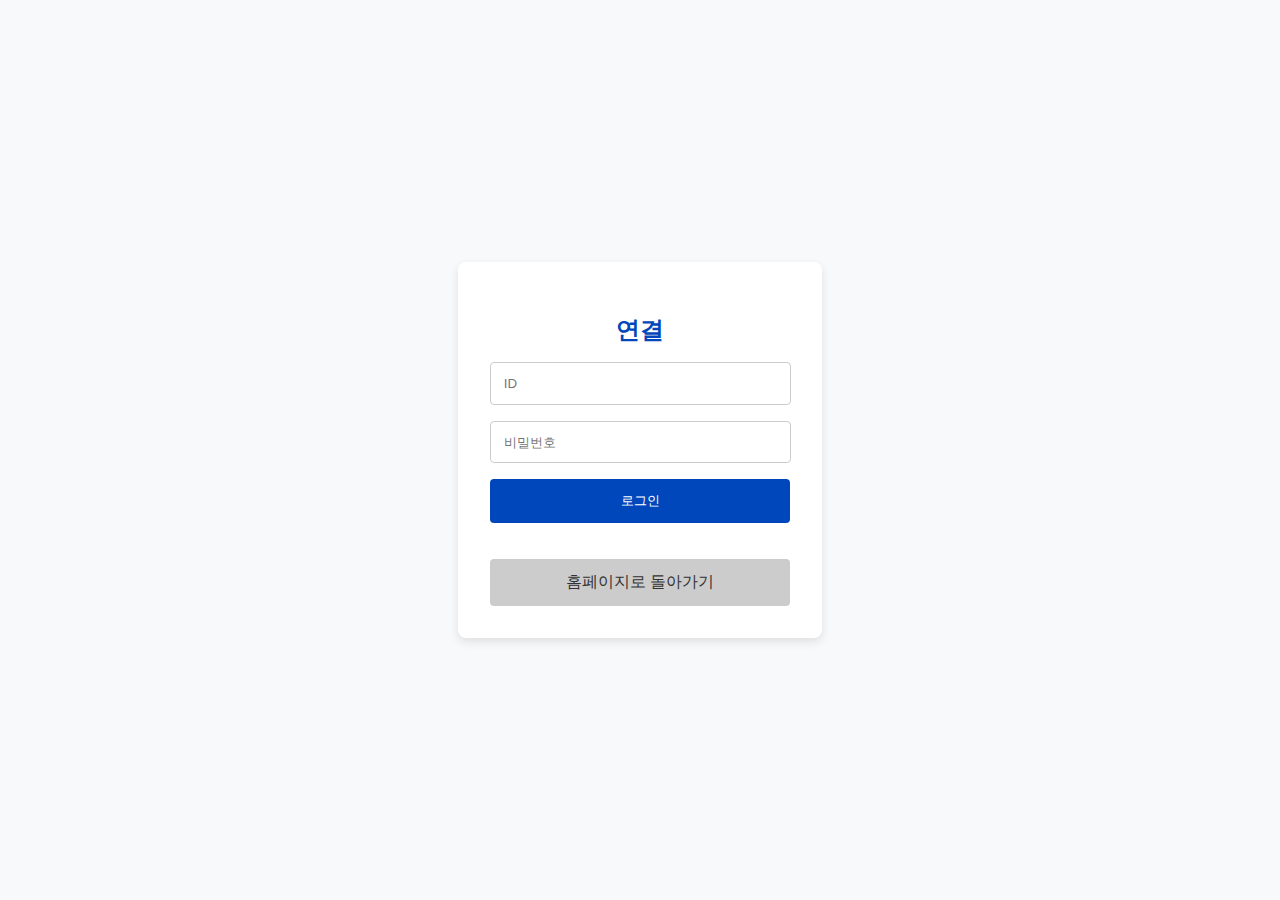
<file: login.html>
<!DOCTYPE html>
<html lang="ko">
  <head>
    <meta charset="UTF-8" />
    <meta name="viewport" content="width=device-width, initial-scale=1.0" />
    <title>단비 & 두부</title>
    <link rel="stylesheet" href="login-style.css" />
  </head>
  <body>
    <div class="login-container">
      <h2>연결</h2>

      <form id="login-form">
        <input type="text" id="userId" placeholder="ID" required />
        <input
          type="text"
          id="password"
          placeholder="비밀번호"
          required
          lang="ko"
        />
        <button type="submit">로그인</button>
        <p id="error-message" style="color: red"></p>
      </form>

      <button onclick="goToHomePage()" class="home-button">
        홈페이지로 돌아가기
      </button>
    </div>

    <script src="login-script.js"></script>
  </body>
</html>
</file>
<file: login-style.css>
body {
  font-family: Arial, sans-serif;
  display: flex;
  justify-content: center;
  align-items: center;
  height: 100vh;
  background-color: #f8f9fa;
  margin: 0;
}

.login-container {
  background-color: white;
  padding: 2rem;
  border-radius: 8px;
  box-shadow: 0 4px 10px rgba(0, 0, 0, 0.1);
  width: 300px;
}

h2 {
  text-align: center;
  margin-bottom: 1rem;
  color: #0047bb;
}

label {
  display: block;
  margin-bottom: 0.5rem;
  font-weight: bold;
}

input {
  width: 91%;
  padding: 0.8rem;
  margin-bottom: 1rem;
  border: 1px solid #ccc;
  border-radius: 4px;
}

button {
  width: 100%;
  padding: 0.8rem;
  background-color: #0047bb;
  color: white;
  border: none;
  border-radius: 4px;
  cursor: pointer;
}

button:hover {
  background-color: #0035a0;
}

.home-button {
  margin-top: 20px;
  padding: 0.8rem;
  background-color: #ccc;
  color: #333;
  border: none;
  border-radius: 4px;
  cursor: pointer;
  width: 100%;
  font-size: 1rem;
}

.home-button:hover {
  background-color: #bbb;
}

.error-message {
  color: red;
  text-align: center;
  font-size: 0.9rem;
  margin-top: 1rem;
}
</file>
